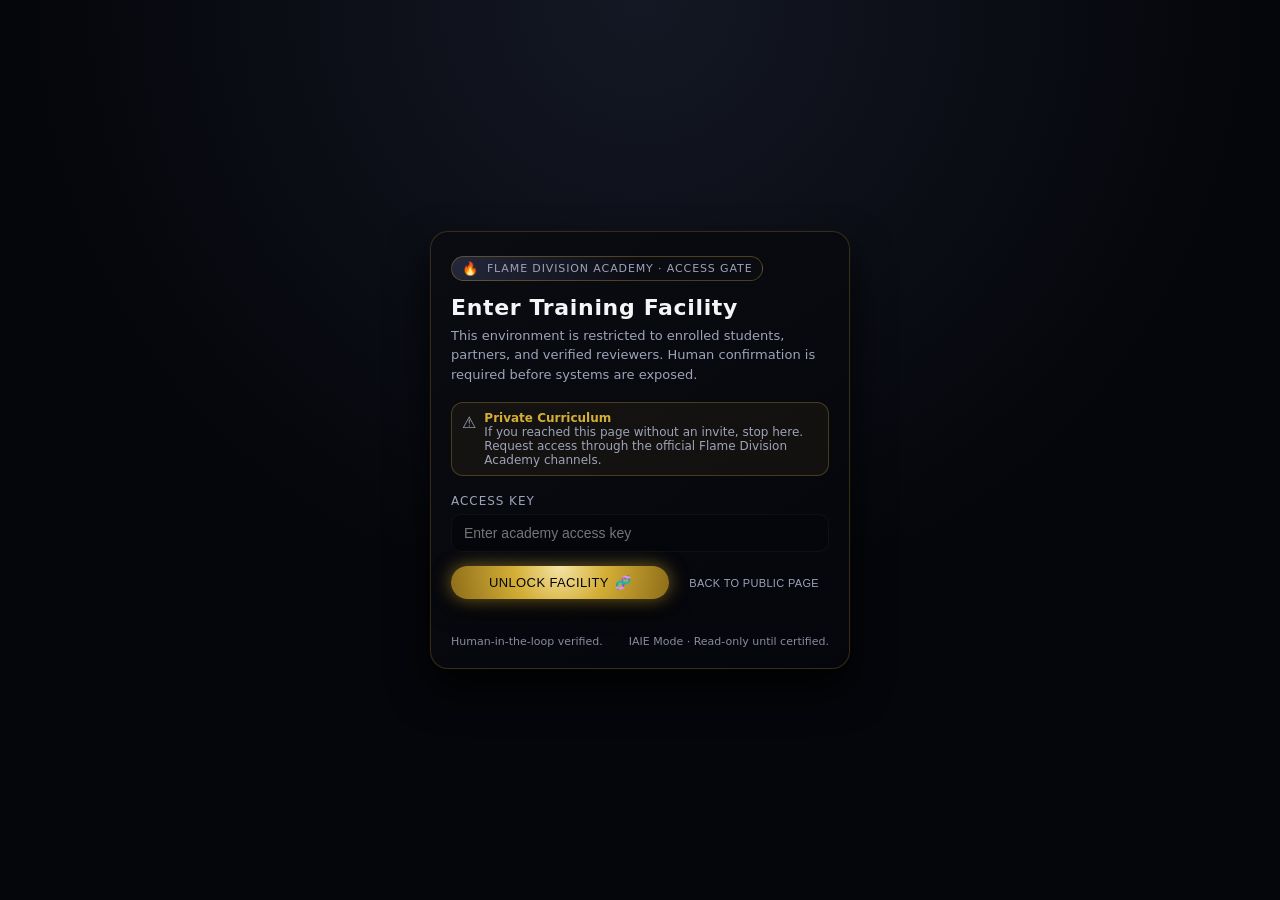
<file: docs/index.html>
<!doctype html>
<html lang="en">
<head>
  <meta charset="utf-8" />
  <title>APO Patchwork Dojo — Level 1: Structured Prompting</title>
  <meta name="viewport" content="width=device-width, initial-scale=1" />
  <link rel="stylesheet" href="style.css" />
</head>
<body>
  <div class="apo-page">
    <!-- HEADER -->
    <header class="apo-header">
      <div class="apo-brand">
        <div class="apo-mark">APO</div>
        <div>
          <h1>Patchwork Dojo — Level 1</h1>
          <p>Structured Prompting · AI Patchwork Operator Certification</p>
        </div>
      </div>
      <div class="apo-header-actions">
        <button id="btn-tts-toggle" class="apo-btn ghost small">
          🔊 TTS: ON
        </button>
        <span id="session-state" class="apo-chip">
          STATE: Idle · No task loaded
        </span>
      </div>
    </header>

    <!-- MAIN GRID -->
    <main class="apo-main">
      <!-- COLUMN 1 — TASK -->
      <section class="apo-column">
        <section class="apo-card">
          <h2>1. Select a task scenario</h2>
          <label class="apo-label" for="task-select">Scenario</label>
          <select id="task-select">
            <option value="">Select a scenario…</option>
            <option value="pricing-card">Simple Pricing Card (HTML/CSS)</option>
            <option value="login-form">Login Form UI (HTML/CSS)</option>
            <option value="faq-accordion">FAQ Accordion (HTML/CSS/JS)</option>
          </select>

          <button id="btn-load-task" class="apo-btn primary full">
            Load Task Brief
          </button>

          <div class="apo-brief-block">
            <div class="apo-brief-header">
              <h3>Task brief & criteria</h3>
              <button id="btn-play-brief" class="apo-btn ghost small" disabled>
                ▶ Hear brief
              </button>
            </div>
            <p id="task-brief" class="apo-muted">
              Choose a scenario to see the exact acceptance criteria you’re working with.
            </p>
            <ul id="task-criteria" class="apo-list"></ul>
          </div>
        </section>

        <section class="apo-card small">
          <h3>How this level works</h3>
          <p class="apo-muted small">
            Level&nbsp;1 measures how clearly you can direct an AI assistant to build a small,
            well-defined feature. You will:
          </p>
          <ul class="apo-list small">
            <li>Load a concrete task brief.</li>
            <li>Draft a single, structured prompt to GPT (or similar).</li>
            <li><strong>Lock</strong> the prompt and copy it out for implementation.</li>
            <li>Return here to log your result and reflection.</li>
          </ul>
          <p class="apo-muted small">
            The focus is not on typing code — it’s on <strong>specifying</strong> work precisely.
          </p>
        </section>
      </section>

      <!-- COLUMN 2 — PROMPT -->
      <section class="apo-column">
        <section class="apo-card">
          <h2>2. Draft your prompt to GPT</h2>
          <p class="apo-muted small">
            Write as if you are briefing a junior engineer who only sees text.
            Your job is to remove ambiguity, not to impress.
          </p>

          <label class="apo-label" for="prompt-input">Prompt draft</label>
          <textarea
            id="prompt-input"
            rows="10"
            placeholder="Describe exactly what you want GPT to build: tech stack (HTML/CSS/JS), file separation, layout behavior, constraints (no frameworks), and visual details."
          ></textarea>

          <div class="apo-checklist">
            <p class="apo-label small">Before you lock, confirm you have:</p>
            <label class="apo-check">
              <input type="checkbox" id="chk-tech" />
              <span>I explicitly stated the tech stack (HTML/CSS/JS only, no frameworks).</span>
            </label>
            <label class="apo-check">
              <input type="checkbox" id="chk-files" />
              <span>I requested separate files (index.html, style.css, app.js if needed).</span>
            </label>
            <label class="apo-check">
              <input type="checkbox" id="chk-behavior" />
              <span>I defined the expected behavior (responsive layout, hover states, toggles, etc.).</span>
            </label>
            <label class="apo-check">
              <input type="checkbox" id="chk-constraints" />
              <span>I stated all constraints (no external libraries, no backend, no frameworks).</span>
            </label>
          </div>

          <button id="btn-lock-prompt" class="apo-btn primary full">
            ✅ Lock Prompt & Copy to Clipboard
          </button>

          <p id="prompt-status" class="apo-status small apo-muted">
            Prompt not locked yet.
          </p>
        </section>
      </section>

      <!-- COLUMN 3 — RESULT & REFLECTION -->
      <section class="apo-column">
        <section class="apo-card">
          <h2>3. Log your attempt</h2>
          <p class="apo-muted small">
            After you’ve used GPT and tested your code, record the outcome here.
            This log is for <strong>you and your instructor</strong>, not for show.
          </p>

          <label class="apo-label" for="result-notes">
            Result snapshot (summary)
          </label>
          <textarea
            id="result-notes"
            rows="5"
            placeholder="Example: 'Pricing card working on mobile and desktop. Slight spacing issue on small screens.'"
          ></textarea>

          <!-- NEW: Build link field -->
          <label class="apo-label" for="build-link">
            Link to build or repository <span>*</span>
          </label>
          <input
            id="build-link"
            type="url"
            placeholder="https://github.com/username/repo or live demo URL"
          />

          <div class="apo-selfcheck">
            <p class="apo-label small">Self-check (honest, not theatrical)</p>
            <label class="apo-check">
              <input type="checkbox" id="chk-runs" />
              <span>It runs without obvious errors.</span>
            </label>
            <label class="apo-check">
              <input type="checkbox" id="chk-matches" />
              <span>It matches the brief’s criteria.</span>
            </label>
            <label class="apo-check">
              <input type="checkbox" id="chk-files-clean" />
              <span>File separation is clean and understandable.</span>
            </label>
          </div>

          <label class="apo-label" for="iteration-count">
            How many prompt iterations did it take?
          </label>
          <select id="iteration-count">
            <option value="">Select…</option>
            <option value="1">1 — Nailed it on the first pass</option>
            <option value="2">2</option>
            <option value="3">3</option>
            <option value="4-5">4–5</option>
            <option value="6-plus">6+ (I was wrestling with it)</option>
          </select>

          <label class="apo-label" for="reflection">
            Short reflection (where it actually got hard)
          </label>
          <textarea
            id="reflection"
            rows="4"
            placeholder="Example: I forgot to specify responsive behavior in the initial prompt, so I had to retrofit that into later iterations."
          ></textarea>

          <button id="btn-submit-attempt" class="apo-btn primary full">
            Submit Level 1 Attempt (Local Log)
          </button>

          <p id="attempt-status" class="apo-status small">
            No attempts logged yet.
          </p>
        </section>

        <section class="apo-card small">
          <div class="apo-card-header">
            <h3>Attempt history (this browser)</h3>
            <button id="btn-copy-log" class="apo-btn ghost small">
              📋 Copy log
            </button>
          </div>
          <p class="apo-muted small">
            This is your patchwork trail. Instructors can review it to see how you
            actually work with GPT — not just the final code.
          </p>
          <ul id="attempt-list" class="apo-attempts">
            <li class="apo-muted small">No attempts yet.</li>
          </ul>
        </section>
      </section>
    </main>

    <!-- CERTIFICATION REVIEW -->
<div class="apo-cert-block">
  <hr class="apo-divider" />
  <h3>Certification Review</h3>
  <p class="apo-muted small">
    When you believe this level is complete, notify the instructor for review.
    Certification is issued only after manual validation.
  </p>

  <button
    id="btn-notify-instructor"
    class="apo-btn ghost full"
    disabled
  >
    📩 Notify Instructor for Certification Review
  </button>

  <p id="cert-status" class="apo-status small apo-muted">
    Certification request not sent.
  </p>
</div>

    <footer class="apo-footer">
      <span>Flame Division Academy · AI Patchwork Operator Certification · Level 1</span>
      <span>Local-only · No backend · Real workflow practice</span>
    </footer>
  </div>

  <script src="app.js"></script>

  <!-- Ninja gate (shared with Flame Division stack) -->
  <script>
    (function () {
      const ACCESS_TOKEN = "FLAME_FDA_V1"; // must match gate.html
      const STORAGE_KEY = "flame_fda_access";

      let current;
      try {
        current = sessionStorage.getItem(STORAGE_KEY);
      } catch (err) {
        current = null;
      }

      if (current !== ACCESS_TOKEN) {
        // Get ONLY the filename (e.g. dojo.html or index.html)
        var pathParts = window.location.pathname.split("/");
        var fileName = pathParts[pathParts.length - 1] || "index.html";

        var query = window.location.search || "";
        var target = encodeURIComponent(fileName + query);

        // Send them to gate in the SAME folder
        window.location.href = "gate.html?target=" + target;
      }
    })();
  </script>
</body>
</html>
</file>
<file: docs/style.css>
/* APO Patchwork Dojo — Level 1 (Structured Prompting) */

:root {
  --bg: #05060b;
  --bg-elevated: #0d111a;
  --bg-soft: #111727;
  --border-subtle: #2a3146;
  --accent: #fbbf24;
  --accent-soft: #fde68a;
  --accent-danger: #fb7185;
  --accent-good: #4ade80;
  --text-main: #f9fafb;
  --text-muted: #9ca3af;
  --text-soft: #6b7280;
  --shadow-soft: 0 24px 48px rgba(0, 0, 0, 0.75);
  --radius-lg: 18px;
  --radius-md: 10px;
  --radius-sm: 6px;
}

*,
*::before,
*::after {
  box-sizing: border-box;
}

html,
body {
  margin: 0;
  padding: 0;
  height: 100%;
}

body {
  font-family: system-ui, -apple-system, BlinkMacSystemFont, "SF Pro Text",
    "Segoe UI", sans-serif;
  background: radial-gradient(circle at top, #111827 0%, #020617 55%, #000 100%);
  color: var(--text-main);
}

/* Layout */

.apo-page {
  min-height: 100vh;
  max-width: 1240px;
  margin: 0 auto;
  padding: 18px 14px 26px;
  display: flex;
  flex-direction: column;
  gap: 18px;
}

/* Header */

.apo-header {
  display: flex;
  align-items: center;
  justify-content: space-between;
  gap: 14px;
  padding: 14px 18px;
  border-radius: var(--radius-lg);
  background: linear-gradient(120deg, #020617, #020617 35%, #111827 100%);
  border: 1px solid rgba(248, 250, 252, 0.08);
  box-shadow: 0 20px 45px rgba(0, 0, 0, 0.75);
}

.apo-brand {
  display: flex;
  align-items: center;
  gap: 10px;
}

.apo-mark {
  width: 40px;
  height: 40px;
  border-radius: 999px;
  display: inline-flex;
  align-items: center;
  justify-content: center;
  background: radial-gradient(circle at 30% 0, #4ade80, #1f2937 55%, #020617 100%);
  box-shadow: 0 0 22px rgba(74, 222, 128, 0.5);
  color: #fefce8;
  font-weight: 700;
  letter-spacing: 1px;
  font-size: 18px;
}

.apo-brand h1 {
  margin: 0;
  font-size: 18px;
  letter-spacing: 0.04em;
}

.apo-brand p {
  margin: 2px 0 0;
  font-size: 12px;
  color: var(--text-muted);
}

.apo-header-actions {
  display: flex;
  flex-wrap: wrap;
  gap: 8px;
  align-items: center;
}

/* Buttons & chips */

.apo-btn {
  border-radius: 999px;
  border: 1px solid transparent;
  padding: 7px 14px 8px;
  font-size: 13px;
  font-weight: 500;
  background: transparent;
  color: var(--text-main);
  cursor: pointer;
  display: inline-flex;
  align-items: center;
  gap: 6px;
  transition: background 0.14s ease, border-color 0.14s ease,
    transform 0.05s ease, box-shadow 0.14s ease;
}

.apo-btn.primary {
  background: linear-gradient(135deg, var(--accent), var(--accent-soft));
  color: #111827;
  border-color: rgba(251, 191, 36, 0.9);
  box-shadow: 0 10px 24px rgba(251, 191, 36, 0.35);
}

.apo-btn.primary:hover {
  transform: translateY(-0.5px);
  box-shadow: 0 14px 30px rgba(251, 191, 36, 0.5);
}

.apo-btn.ghost {
  border-color: rgba(148, 163, 184, 0.6);
  background: rgba(15, 23, 42, 0.9);
}

.apo-btn.ghost:hover {
  background: rgba(30, 41, 59, 0.95);
}

.apo-btn.small {
  padding: 5px 10px;
  font-size: 12px;
}

.apo-btn.full {
  width: 100%;
  justify-content: center;
}

.apo-btn:disabled {
  opacity: 0.5;
  cursor: default;
  box-shadow: none;
}

/* Chip */

.apo-chip {
  display: inline-flex;
  align-items: center;
  padding: 4px 10px;
  border-radius: 999px;
  border: 1px solid rgba(148, 163, 184, 0.6);
  font-size: 11px;
  color: var(--text-muted);
  background: radial-gradient(circle at left, #1e293b 0%, #020617 75%);
}

/* Main grid */

.apo-main {
  display: grid;
  grid-template-columns: minmax(0, 1.05fr) minmax(0, 1.1fr) minmax(0, 1.1fr);
  gap: 14px;
}

.apo-column {
  display: flex;
  flex-direction: column;
  gap: 12px;
}

/* Cards */

.apo-card {
  background: radial-gradient(circle at top left, #111827 0%, #020617 55%);
  border-radius: var(--radius-lg);
  border: 1px solid var(--border-subtle);
  padding: 14px 16px 16px;
  box-shadow: var(--shadow-soft);
}

.apo-card.small {
  padding: 10px 14px 12px;
}

.apo-card h2,
.apo-card h3 {
  margin: 0 0 4px;
}

.apo-card p {
  margin: 4px 0 6px;
}

.apo-card-header {
  display: flex;
  justify-content: space-between;
  align-items: center;
  gap: 10px;
}

/* Text helpers */

.apo-muted {
  color: var(--text-muted);
}

.small {
  font-size: 12px;
}

/* Labels & inputs */

.apo-label {
  display: block;
  margin-top: 6px;
  margin-bottom: 4px;
  font-size: 13px;
  font-weight: 500;
}

select,
textarea {
  width: 100%;
  border-radius: var(--radius-md);
  border: 1px solid #334155;
  background: rgba(15, 23, 42, 0.85);
  color: var(--text-main);
  padding: 8px 10px;
  font-size: 14px;
  font-family: inherit;
  outline: none;
  resize: vertical;
  transition: border-color 0.12s ease, box-shadow 0.12s ease,
    background-color 0.12s ease;
}

select:focus,
textarea:focus {
  border-color: var(--accent);
  box-shadow: 0 0 0 1px rgba(251, 191, 36, 0.6);
}

/* Brief block */

.apo-brief-block {
  margin-top: 10px;
  padding: 10px;
  border-radius: var(--radius-md);
  background: rgba(15, 23, 42, 0.9);
  border: 1px solid rgba(51, 65, 85, 0.9);
}

.apo-brief-header {
  display: flex;
  justify-content: space-between;
  align-items: center;
  gap: 10px;
}

.apo-list {
  margin: 6px 0 0;
  padding-left: 18px;
  font-size: 13px;
  color: var(--text-soft);
}

/* Checklist */

.apo-checklist {
  margin-top: 8px;
  padding: 8px 10px;
  border-radius: var(--radius-md);
  border: 1px dashed rgba(75, 85, 99, 0.8);
  background: rgba(15, 23, 42, 0.7);
}

.apo-check {
  display: flex;
  align-items: flex-start;
  gap: 6px;
  font-size: 12px;
  margin-bottom: 4px;
  color: var(--text-soft);
}

.apo-check input[type="checkbox"] {
  margin-top: 2px;
}

/* Status text */

.apo-status {
  margin-top: 8px;
}

.apo-status.good {
  color: var(--accent-good);
}

.apo-status.bad {
  color: var(--accent-danger);
}

/* Self-check block */

.apo-selfcheck {
  margin-top: 6px;
  margin-bottom: 6px;
  padding: 8px 10px;
  border-radius: var(--radius-md);
  border: 1px dashed rgba(55, 65, 81, 0.9);
  background: rgba(15, 23, 42, 0.6);
}

/* Attempts list */

.apo-attempts {
  margin: 6px 0 0;
  padding: 0;
  list-style: none;
  max-height: 180px;
  overflow-y: auto;
}

.apo-attempts li {
  border-radius: var(--radius-sm);
  border: 1px solid rgba(51, 65, 85, 0.9);
  background: rgba(15, 23, 42, 0.9);
  padding: 6px 8px;
  font-size: 12px;
  color: var(--text-soft);
  margin-bottom: 4px;
}

/* Footer */

.apo-footer {
  margin-top: 4px;
  padding-top: 10px;
  border-top: 1px solid rgba(31, 41, 55, 0.9);
  display: flex;
  justify-content: space-between;
  gap: 10px;
  font-size: 11px;
  color: var(--text-soft);
}

/* Responsive */

@media (max-width: 1024px) {
  .apo-main {
    grid-template-columns: minmax(0, 1fr) minmax(0, 1fr);
  }
}

@media (max-width: 820px) {
  .apo-main {
    grid-template-columns: minmax(0, 1fr);
  }

  .apo-header {
    flex-direction: column;
    align-items: flex-start;
  }

  .apo-footer {
    flex-direction: column;
  }
}
</file>
